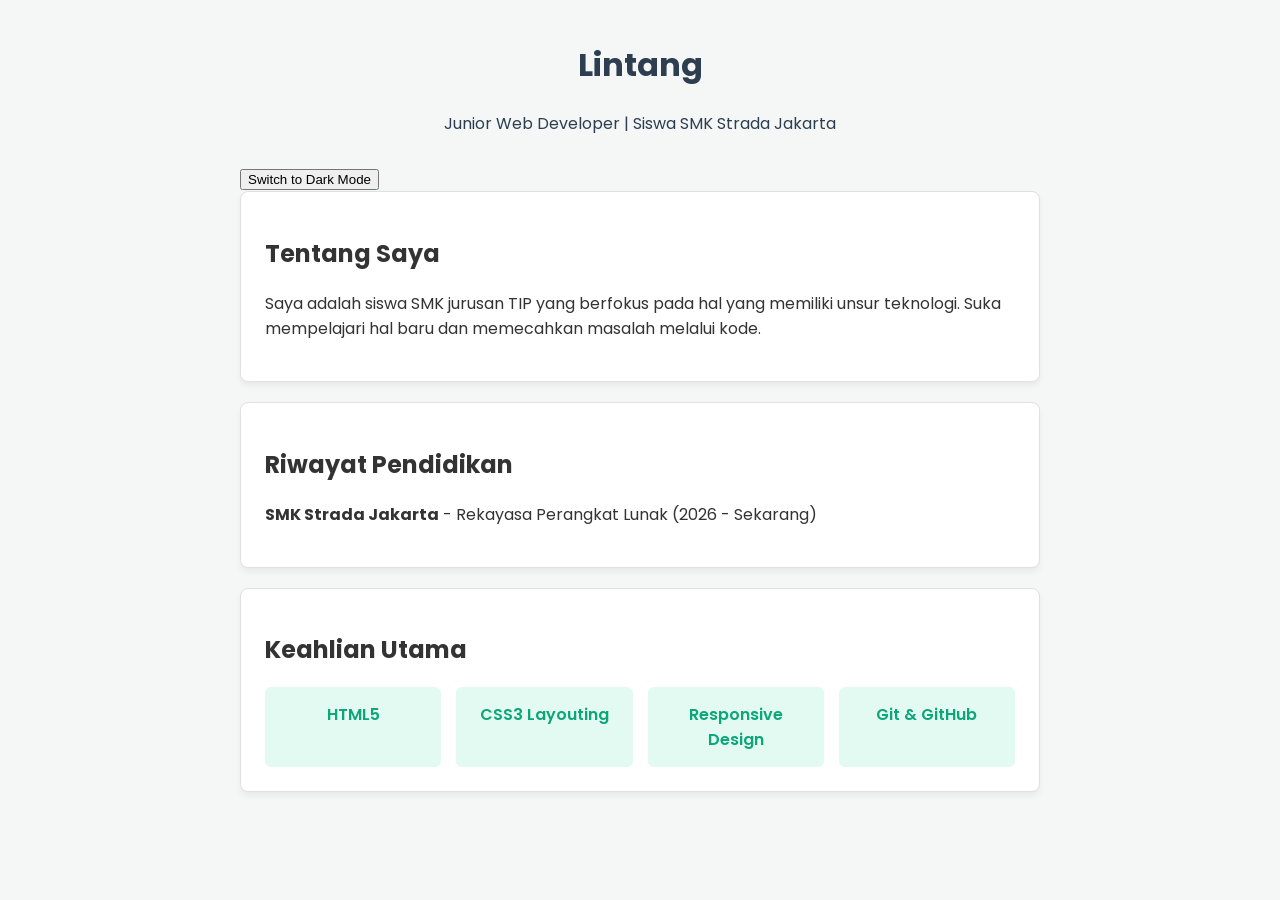
<file: pemdas lintang/JOB3/index.html>
<!DOCTYPE html>
<html lang="en">
<head>
    <meta charset="UTF-8">
    <meta name="viewport" content="width=device-width, initial-scale=1.0">
    <title>Lintang</title>
    <link rel="stylesheet" href="style.css">
</head>
<body>
    <div class="cv-container">
        <header class="cv-header">
            <h1>Lintang</h1>
            <p>Junior Web Developer | Siswa SMK Strada Jakarta</p>
        </header>
        <div class="toggle-container">
            <button class="btn-toggle" id="themeToggleBtn"> 
                Switch to Dark Mode
            </button>
        </div>
        <section class="cv-card">
            <h2>Tentang Saya</h2>
            <p>Saya adalah siswa SMK jurusan TIP yang berfokus pada hal yang memiliki unsur teknologi. Suka mempelajari hal baru dan memecahkan masalah melalui kode.</p>
        </section>
        <section class="cv-card">
            <h2>Riwayat Pendidikan</h2>
            <p><strong>SMK Strada Jakarta</strong> - Rekayasa Perangkat Lunak (2026 - Sekarang)</p>
        </section>
        <section class="cv-card">
            <h2>Keahlian Utama</h2>
            <div class="skills-container">
                <div class="skill-item">HTML5</div>
                <div class="skill-item">CSS3 Layouting</div>
                <div class="skill-item">Responsive Design</div>
                <div class="skill-item">Git & GitHub</div>
            </div>
        </section>
    </div>
    <script src="script.js"></script>
</body>
</html>
</file>
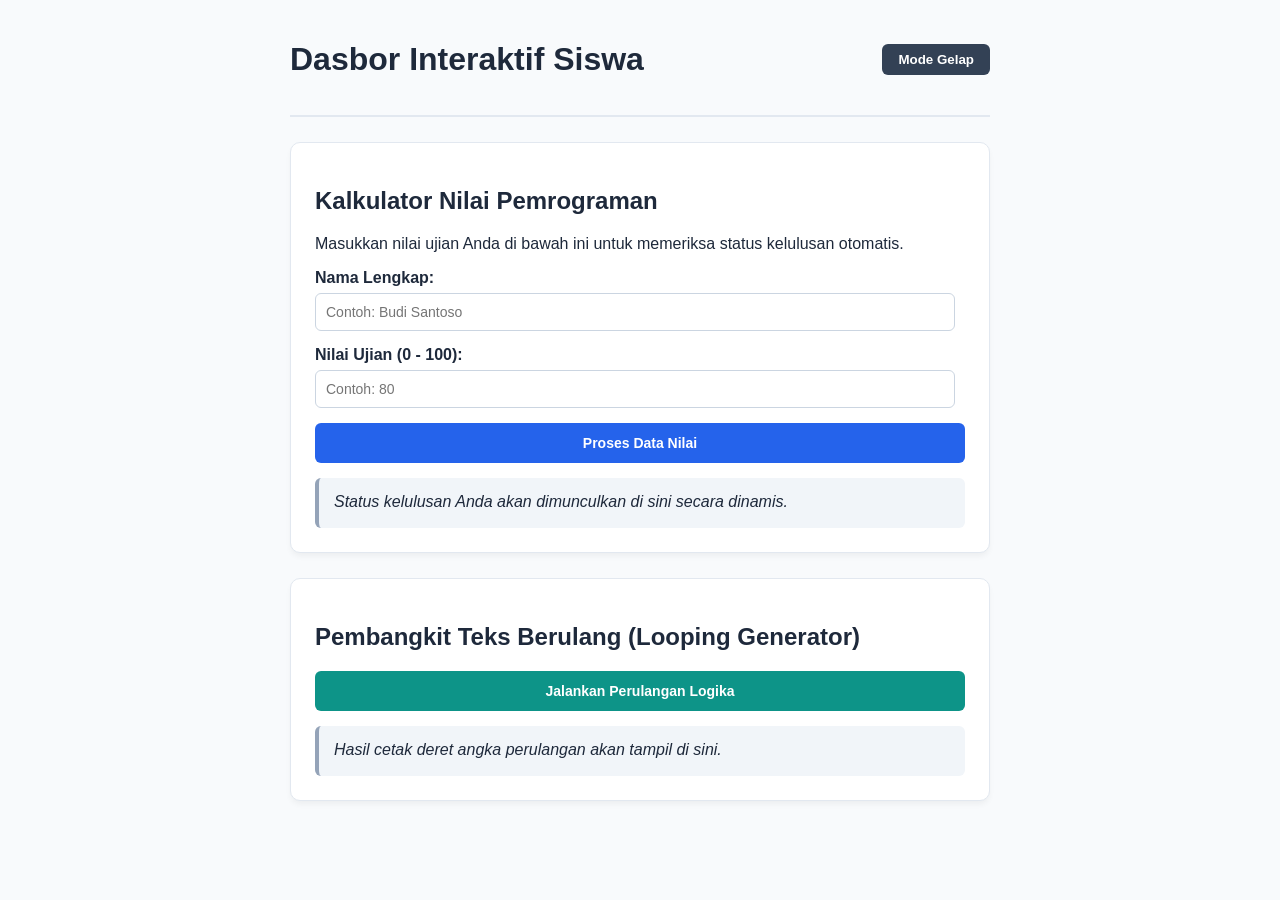
<file: pemdas lintang/JOB4/index.html>
<!DOCTYPE html>
<html lang="id">
<head>
    <meta charset="UTF-8">
    <meta name="viewport" content="width=device-width, initial-scale=1.0">
    <title>Web Interaktif JavaScript - X RPL</title>
    <link rel="stylesheet" href="style.css">
</head>
<body>
    <div class="main-container">
        <header class="web-header">
            <h1>Dasbor Interaktif Siswa</h1>
            <button id="btn-togle" class="toggle-theme">Mode Gelap</button>
        </header>

        <section class="widget-card">
            <h2>Kalkulator Nilai Pemrograman</h2>
            <p>Masukkan nilai ujian Anda di bawah ini untuk memeriksa status kelulusan otomatis.</p>
            <div class="input-group">
                <label for="input-nama">Nama Lengkap:</label>
                <input type="text" id="input-nama" placeholder="Contoh: Budi Santoso">
            </div>
            <div class="input-group">
                <label for="input-nilai">Nilai Ujian (0 - 100):</label>
                <input type="number" id="input-nilai" placeholder="Contoh: 80">
            </div>
            <button id="btn-proses" class="action-btn">Proses Data Nilai</button>
            <div id="box-hasil" class="result-box">
                Status kelulusan Anda akan dimunculkan di sini secara dinamis.
            </div>
        </section>
        <section class="widget-card">
            <h2>Pembangkit Teks Berulang (Looping Generator)</h2>
            <button id="btn-loop" class="action-btn variant-btn">Jalankan Perulangan Logika</button>
            <div id="box-loop" class="result-box">
                Hasil cetak deret angka perulangan akan tampil di sini.
            </div>
        </section>
    </div>
    <script src="script.js"></script>
</body>
</html>
</file>
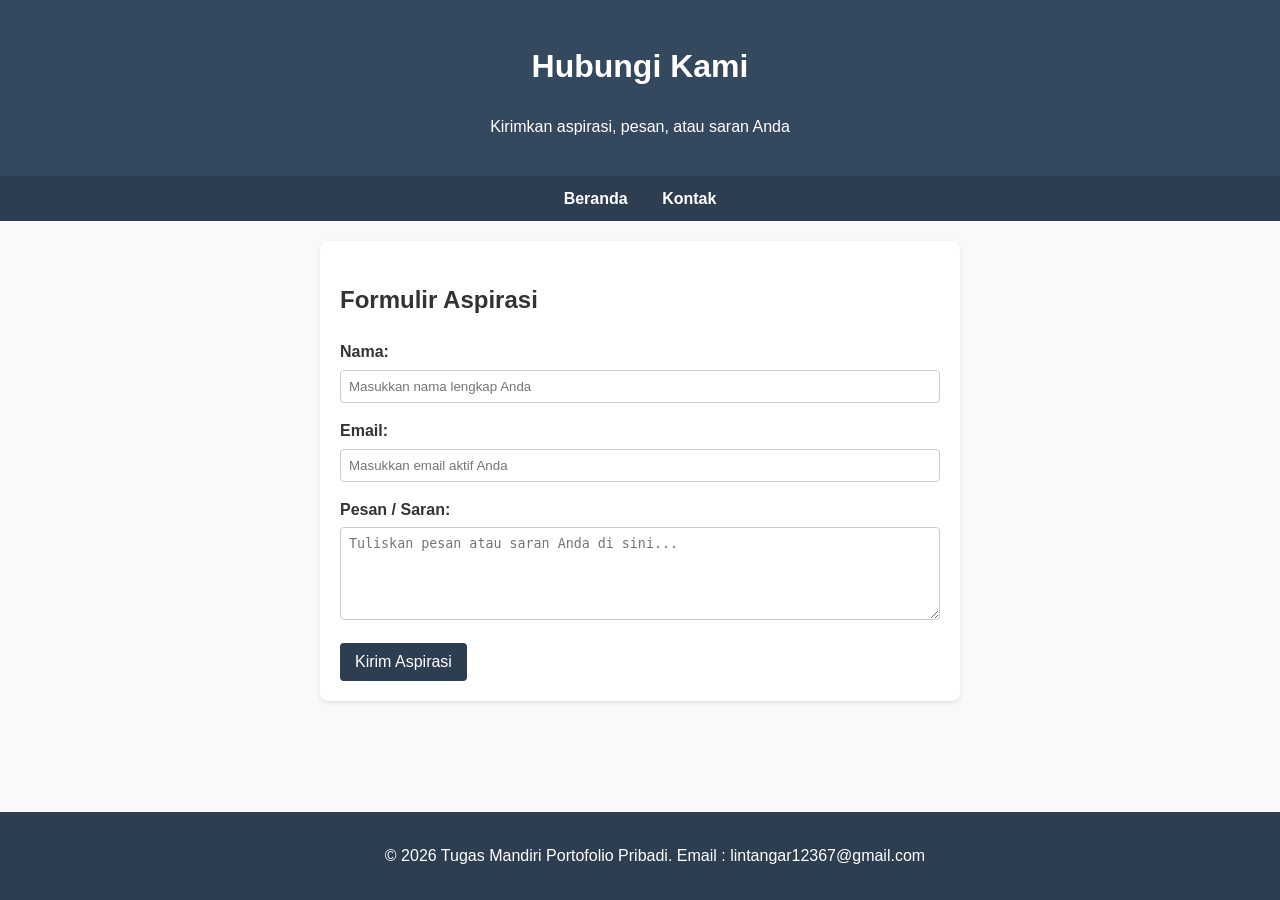
<file: pemdas lintang/JOB2/kontak.html>
<!DOCTYPE html>
<html lang="id">
<head>
    <meta charset="UTF-8">
    <meta name="viewport" content="width=device-width, initial-scale=1.0">
    <title>Portofolio Lintang - Kontak</title>
    <style>
        body {
            font-family: Arial, sans-serif;
            line-height: 1.6;
            margin: 0;
            padding: 0;
            background-color: #f9f9f9;
            color: #333;
        }
        header {
            background-color: #34495e;
            color: white;
            padding: 20px;
            text-align: center;
        }
        nav {
            background-color: #2c3e50;
            text-align: center;
            padding: 10px;
        }
        nav a {
            color: white;
            text-decoration: none;
            margin: 0 15px;
            font-weight: bold;
        }
        nav a:hover {
            text-decoration: underline;
        }
        main {
            max-width: 600px;
            margin: 20px auto;
            padding: 20px;
            background: white;
            border-radius: 8px;
            box-shadow: 0 2px 4px rgba(0,0,0,0.1);
        }
        .form-group {
            margin-bottom: 15px;
        }
        .form-group label {
            display: block;
            margin-bottom: 5px;
            font-weight: bold;
        }
        .form-group input, .form-group textarea {
            width: 100%;
            padding: 8px;
            box-sizing: border-box;
            border: 1px solid #ccc;
            border-radius: 4px;
        }
        button {
            background-color: #2c3e50;
            color: white;
            padding: 10px 15px;
            border: none;
            border-radius: 4px;
            cursor: pointer;
            font-size: 1em;
        }
        button:hover {
            background-color: #34495e;
        }
        footer {
            text-align: center;
            padding: 15px;
            background-color: #2c3e50;
            color: white;
            position: fixed;
            bottom: 0;
            width: 100%;
        }
    </style>
</head>
<body>
    <header>
        <h1>Hubungi Kami</h1>
        <p>Kirimkan aspirasi, pesan, atau saran Anda</p>
    </header>
    <nav>
        <a href="index.html">Beranda</a>
        <a href="kontak.html">Kontak</a>
    </nav>
    <main>
        <h2>Formulir Aspirasi</h2>
        <form action="#" method="POST">
            <div class="form-group">
                <label for="nama">Nama:</label>
                <input type="text" id="nama" name="nama" required placeholder="Masukkan nama lengkap Anda">
            </div>
            <div class="form-group">
                <label for="email">Email:</label>
                <input type="email" id="email" name="email" required placeholder="Masukkan email aktif Anda">
            </div>
            <div class="form-group">
                <label for="pesan">Pesan / Saran:</label>
                <textarea id="pesan" name="pesan" rows="5" required placeholder="Tuliskan pesan atau saran Anda di sini..."></textarea>
            </div>
            <button type="submit">Kirim Aspirasi</button>
        </form>
    </main>
    <footer>
        <p>&copy; 2026 Tugas Mandiri Portofolio Pribadi. Email : lintangar12367@gmail.com</p>
    </footer>
</body>
</html>
</file>
<file: pemdas lintang/JOB3/style.css>
@import url('https://fonts.googleapis.com/css2?family=Poppins:wght@300;400;600&display=swap');

body {
    background-color: #f4f7f6;
    font-family: 'Poppins', sans-serif;
    color: #333333;
    margin: 0;
    padding: 20px;
}

.cv-container {
    max-width: 800px;
    margin: 0 auto;
}

.cv-header {
    text-align: center;
    margin-bottom: 30px;
    color: #2c3e50;
}

.cv-card {
    background-color: #ffffff;
    padding: 24px;
    margin-bottom: 20px;
    border: 1px solid #e0e0e0;
    border-radius: 8px;
    box-shadow: 0 4px 6px rgba(0,0,0,0.05);
}

.skills-container {
    display: flex;
    justify-content: space-between;
    flex-wrap: wrap;
    gap: 15px;
}

.skill-item {
    flex: 1;
    min-width: 120px;
    background-color: #e3faf2;
    color: #0ca678;
    font-weight: 600;
    padding: 15px;
    text-align: center;
    border-radius: 6px;
}

@media (max-width: 600px) {
    .skills-container {
        flex-direction: column;
    }
    body {
        padding: 10px;
    }
    .cv-card {
        padding: 15px;
    }
}

@media (prefers-color-scheme: dark) {
    body {
        background-color: #fffdfd;
        color: #f5f5f5;
    }
    .cv-card {
        background-color: #2d2d2d;
        border-color: #404040;
        box-shadow: 0 4px 6px rgba(0,0,0,0.3);
    }
    .cv-header h1 {
        color: #ffffff;
    }
}
body.dark-theme {
    background-color: #1a1a1a; /* Latar belakang gelap */
    color: #ffffff;            /* Warna teks dasar putih */
}



body.dark-theme .cv-card {
    background-color: #2d2d2d;
    border-color: #444444;
}
body.dark-theme h1,
body.dark-theme h2,
body.dark-theme h3,
body.dark-theme h4,
body.dark-theme p,
body.dark-theme .main-title,
body.dark-theme .desc-text,
body.dark-theme .item-title,
body.dark-theme .item-desc,
body.dark-theme .section-title,
body.dark-theme .section-subtitle,
body.dark-theme .contact-text {
    color: #ffffff !important; /* Memaksa warna tulisan menjadi putih penuh */
}


body.dark-theme .section-title {
    border-bottom: 2px solid #444444; /* Penyesuaian garis batas tema gelap */
}


body.dark-theme .item-date {
    color: #cccccc !important; /* Warna tanggal abu terang agar tetap estetis */
}


body.dark-theme .skill-item {
    background-color: #1e3d37; /* Warna latar box skill yang pas untuk mode gelap */
}


body.dark-theme .skill-name {
    color: #12b886 !important; /* Nama keahlian tetap hijau aksen */
}


body.dark-theme .skill-desc {
    color: #e0e0e0 !important; /* Deskripsi keahlian abu sangat terang */
}


body.dark-theme .btn-toggle {
    background-color: #f4f7f6;
    color: #1a1a1a;
}





@media (prefers-color-scheme: dark) {
    body:not(.light-theme) {
        background-color: #1a1a1a;
        color: #ffffff;
    }
    body:not(.light-theme) .cv-card {
        background-color: #2d2d2d;
        border-color: #444444;
    }
    body:not(.light-theme) h1,
    body:not(.light-theme) h2,
    body:not(.light-theme) h3,
    body:not(.light-theme) h4,
    body:not(.light-theme) p,
    body:not(.light-theme) .main-title,
    body:not(.light-theme) .desc-text,
    body:not(.light-theme) .item-title,
    body:not(.light-theme) .item-desc,
    body:not(.light-theme) .section-title,
    body:not(.light-theme) .section-subtitle,
    body:not(.light-theme) .contact-text {
        color: #ffffff !important;
    }
    body:not(.light-theme) .section-title {
        border-bottom: 2px solid #444444;
    }
    body:not(.light-theme) .item-date {
        color: #cccccc !important;
    }
    body:not(.light-theme) .skill-item {
        background-color: #1e3d37;
    }
    body:not(.light-theme) .skill-name {
        color: #12b886 !important;
    }
    body:not(.light-theme) .skill-desc {
        color: #e0e0e0 !important;
    }
    body:not(.light-theme) .btn-toggle {
        background-color: #f4f7f6;
        color: #1a1a1a;
    }
}
</file>
<file: pemdas lintang/JOB4/style.css>
body {
    background-color: #f8fafc;
    font-family: 'Segoe UI', Tahoma, Geneva, Verdana, sans-serif;
    color: #1e293b;
    margin: 0;
    padding: 20px;
    transition: background-color 0.3s ease, color 0.3s ease;
}
body.dark-theme {
    background-color: #0f172a;
    color: #f1f5f9;
}
.main-container {
    max-width: 700px;
    margin: 0 auto;
}
.web-header {
    display: flex;
    justify-content: space-between;
    align-items: center;
    margin-bottom: 25px;
    border-bottom: 2px solid #e2e8f0;
    padding-bottom: 15px;
}
.toggle-theme {
    background-color: #334155;
    color: #ffffff;
    border: none;
    padding: 8px 16px;
    border-radius: 6px;
    cursor: pointer;
    font-weight: 600;
}
.widget-card {
    background-color: #ffffff;
    padding: 24px;
    margin-bottom: 25px;
    border: 1px solid #e2e8f0;
    border-radius: 10px;
    box-shadow: 0 4px 6px -1px rgba(0, 0, 0, 0.05);
    transition: background-color 0.3s ease;
}
body.dark-theme .widget-card {
    background-color: #1e293b;
    border-color: #334155;
}
.input-group { margin-bottom: 15px; }
.input-group label { display: block; margin-bottom: 6px; font-weight: 600; }
.input-group input { width: 95%; padding: 10px; border: 1px solid #cbd5e1; border-radius: 6px; font-size: 14px; }
body.dark-theme .input-group input { background-color: #334155; color: white; border-color: #475569; }
.action-btn { background-color: #2563eb; color: white; border: none; padding: 12px 20px; font-size: 14px; font-weight: 600; border-radius: 6px; cursor: pointer; width: 100%; margin-bottom: 15px; }
.action-btn:hover { background-color: #1d4ed8; }
.variant-btn { background-color: #0d9488; }
.variant-btn:hover { background-color: #0f766e; }
.result-box { background-color: #f1f5f9; padding: 15px; border-radius: 6px; border-left: 4px solid #94a3b8; font-style: italic; min-height: 20px; }
body.dark-theme .result-box { background-color: #334155; border-left-color: #64748b; }
</file>
